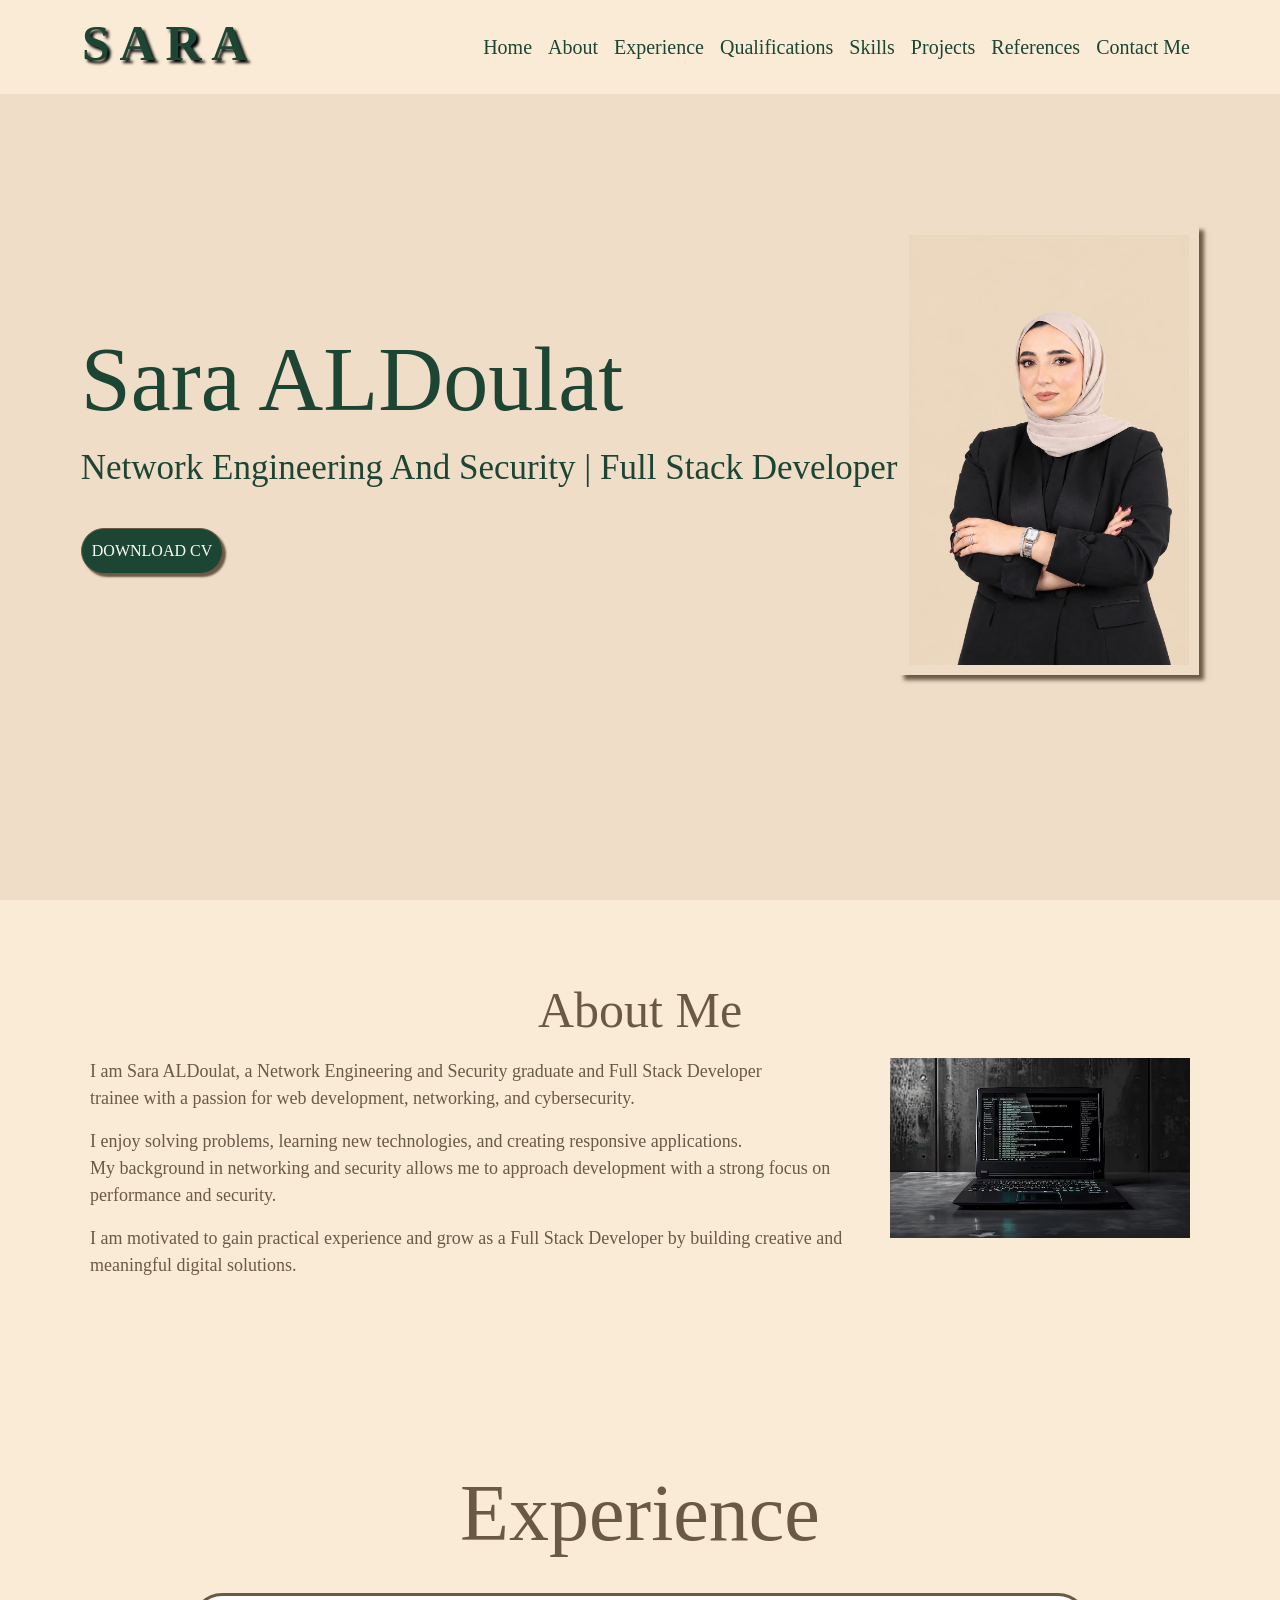
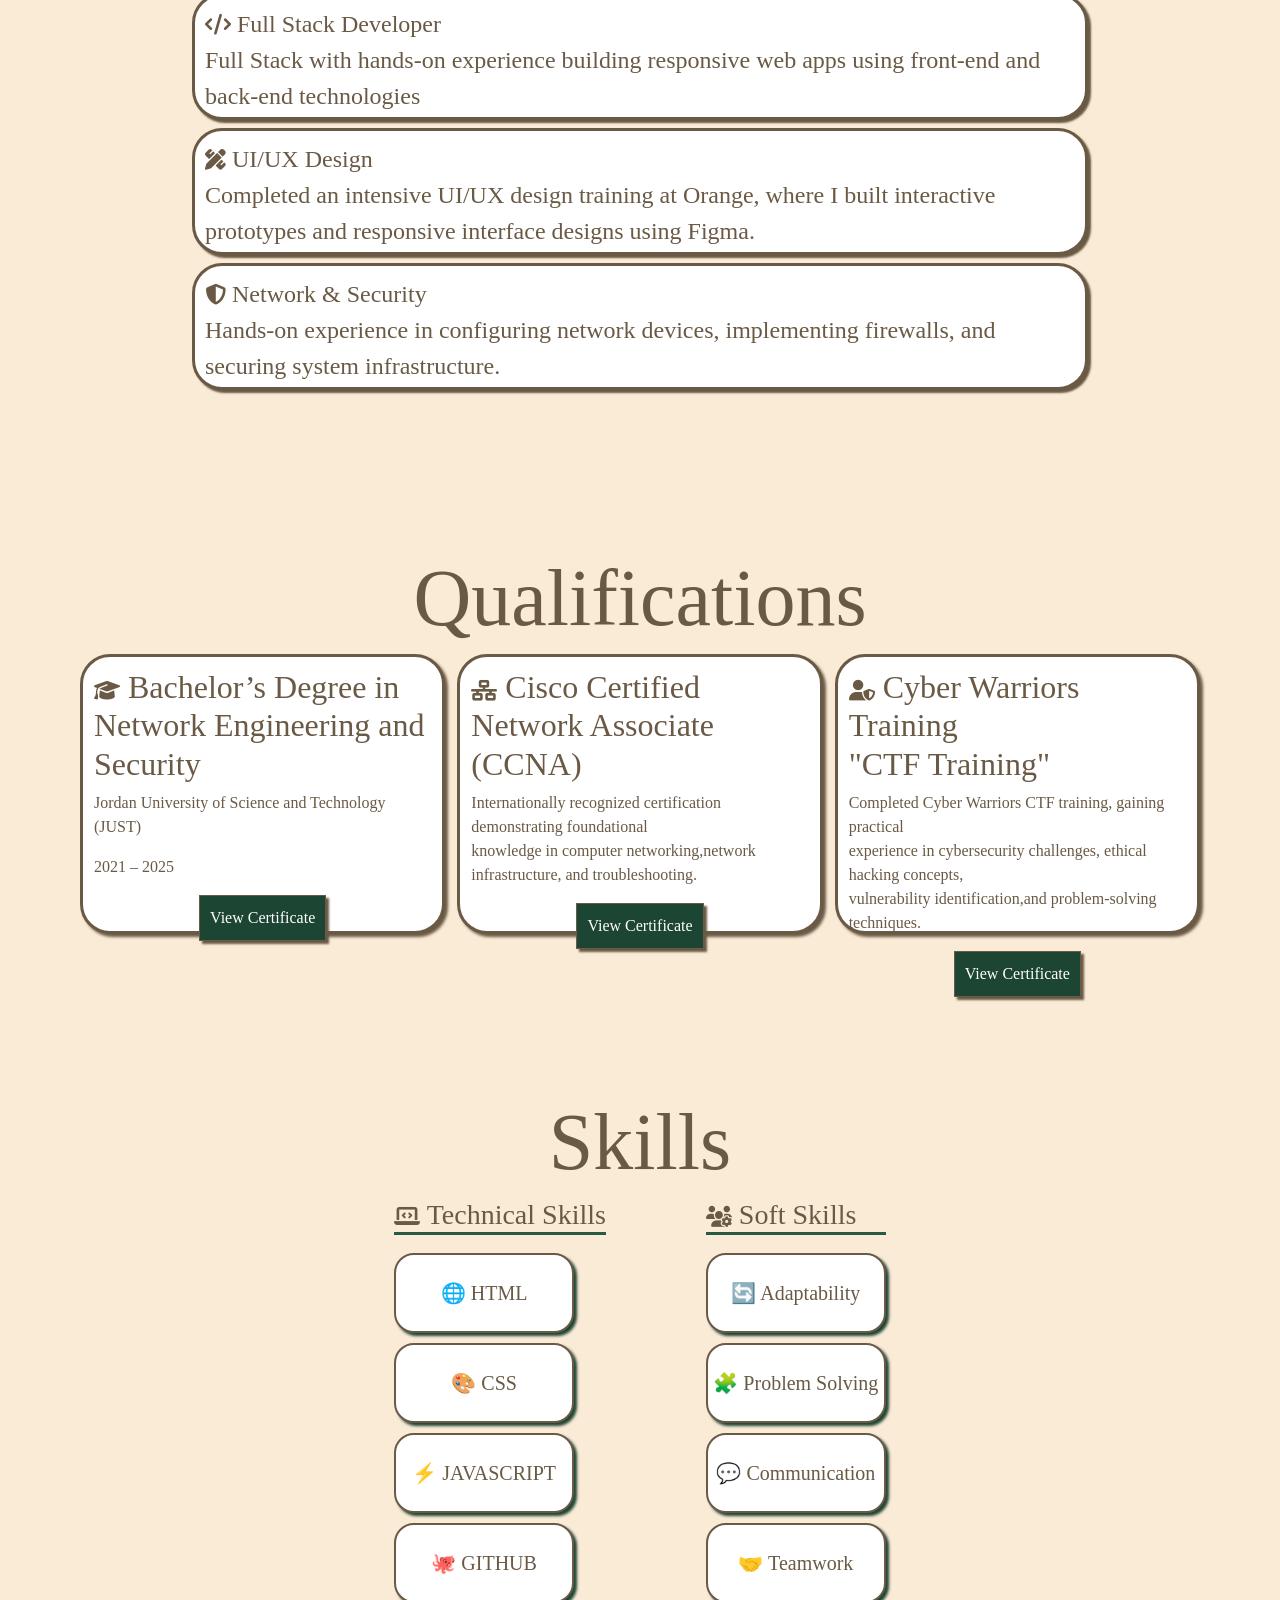
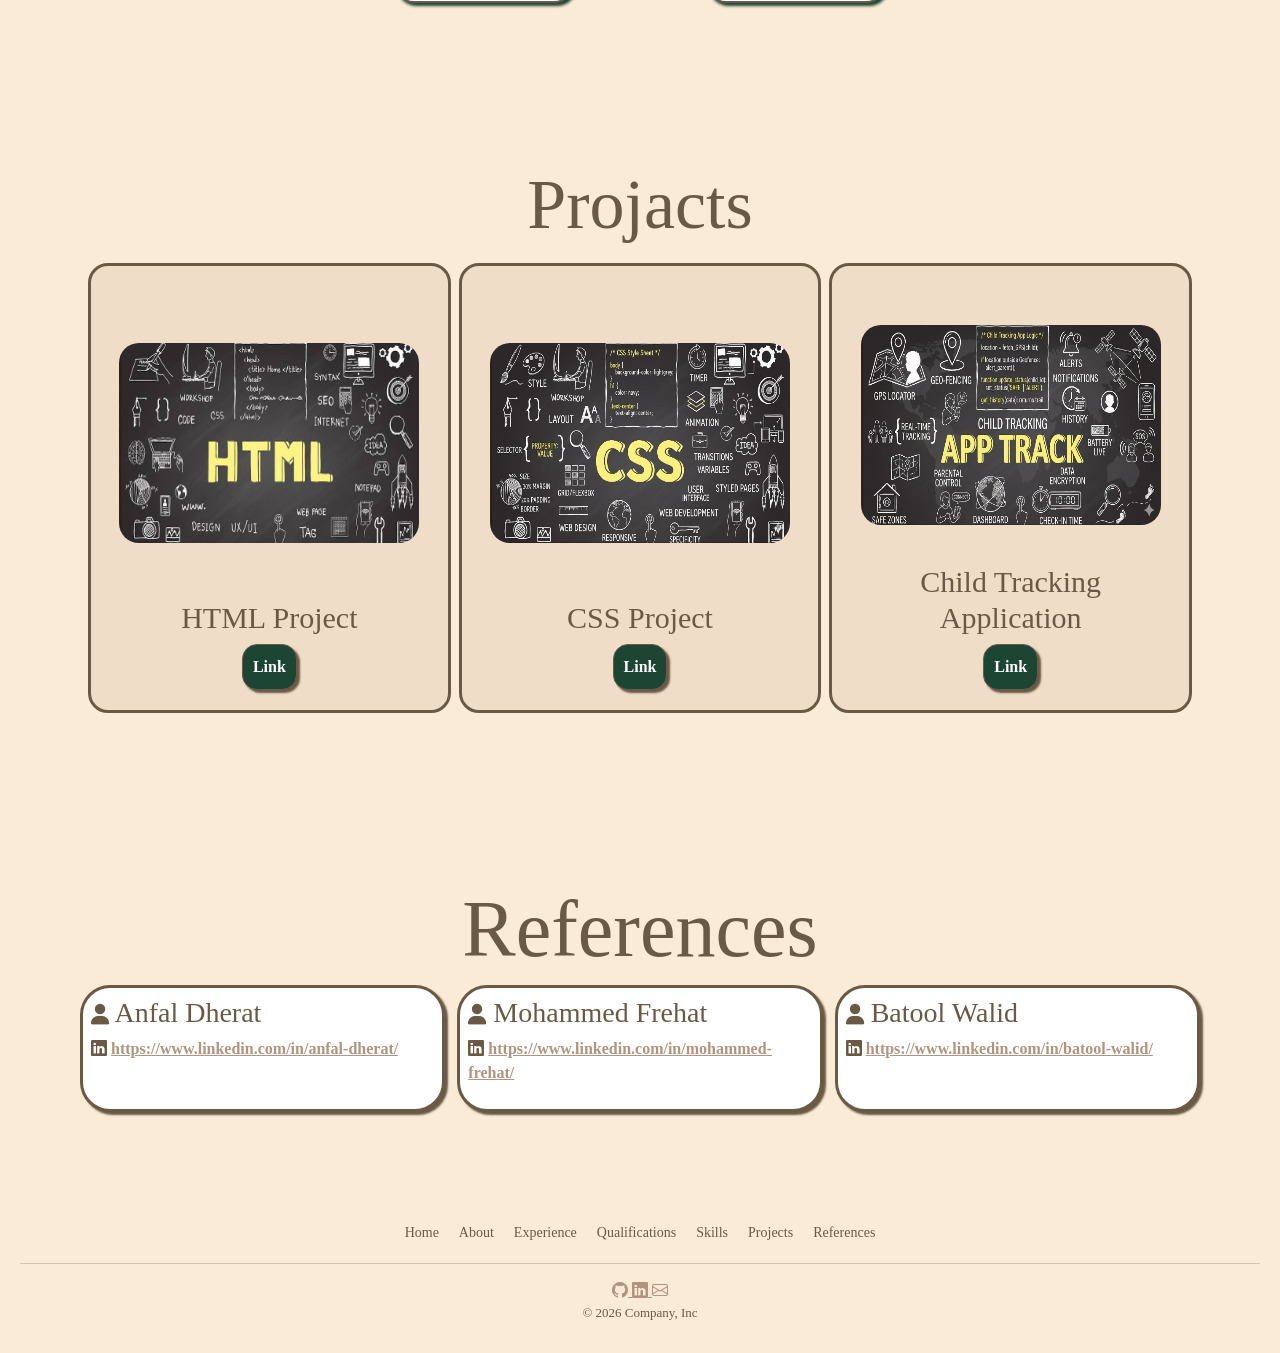
<file: index.html>
<!DOCTYPE html>
<html lang="en">
<head>
    <meta charset="UTF-8">
    <meta name="viewport" content="width=device-width, initial-scale=1.0">
    <title>Sara | Portfolio</title>
    <link href="https://cdn.jsdelivr.net/npm/bootstrap@5.3.3/dist/css/bootstrap.min.css"rel="stylesheet">
    <link rel="stylesheet"href="https://cdn.jsdelivr.net/npm/bootstrap-icons@1.11.3/font/bootstrap-icons.min.css">
    <link rel="stylesheet" href="style.css">
    <link rel="stylesheet"href="https://cdnjs.cloudflare.com/ajax/libs/font-awesome/6.5.2/css/all.min.css">
    <link rel="stylesheet" href="https://cdnjs.cloudflare.com/ajax/libs/font-awesome/6.4.0/css/all.min.css">
    <link rel="stylesheet" href="https://cdnjs.cloudflare.com/ajax/libs/font-awesome/6.5.1/css/all.min.css">
</head>
<body>
    
<div class="A">
    <nav class="navbar navbar-expand-lg navbar-dark  fixed-top">
    <div class="container">

<!-- Logo -->
    <a class="navbar-brand logo" href="#home">
     <h2 class="logo">
         <span>S</span>
         <span>A</span>
         <span>R</span>
         <span>A</span>
     </h2></a>
<!-- Mobile Button -->
    <button class="navbar-toggler"
            type="button"
            data-bs-toggle="collapse"
            data-bs-target="#navbarNav"><span class="navbar-toggler-icon"></span></button>
<!-- Tabs -->
    <div class="collapse navbar-collapse" id="navbarNav">
        <ul class="navbar-nav ms-auto">
            <li class="nav-item"><a class="nav-link " href="#home">Home</a></li>
            <li class="nav-item"><a class="nav-link" href="#about">About</a></li>
            <li class="nav-item"><a class="nav-link" href="#experience">Experience</a></li>
            <li class="nav-item"><a class="nav-link" href="#qualifications">Qualifications</a></li>
            <li class="nav-item"><a class="nav-link" href="#skills">Skills</a></li>
            <li class="nav-item"><a class="nav-link" href="#projects">Projects</a></li>
            <li class="nav-item"><a class="nav-link" href="#references">References</a></li>
            <li class="nav-item"><a class="nav-link" href="#contact">Contact Me</a></li>
        </ul>
    </div></div></nav></div>
<!--HOME-->
<div id="home">
    <div >
        <h1>Sara ALDoulat</h1>
        <p>Network Engineering And Security | Full Stack Developer</p>
        <a id="cv"href=" https://drive.google.com/file/d/16c0MTlNwPbzlSyd9CxuAA2ShcEpSTmCc/view?usp=drivesdk" target="_blank">DOWNLOAD CV</a></div>
        <img class="img1" src="pictures/sarae.jpeg" >
</div>
<!--adoute-->
<div id="about">
    <h2>About Me </h2>
    <div class="abo"><div>
    <p>
        I am Sara ALDoulat, a Network Engineering and Security graduate and Full Stack Developer <br>
        trainee with a passion for web development, networking, and cybersecurity.
    </p>
    <p>
        I enjoy solving problems, learning new technologies, and creating responsive applications. <br>
        My background in networking and security allows me to approach development with a strong focus on performance and security.
    </p>
    <p >
    I am motivated to gain practical experience and grow as a Full Stack Developer by building creative and meaningful digital solutions.
    </p></div>
    <div class="image"><img src="pictures/working-laptop-with-binary-code-screen-dark-room_94064-15797.avif" width="300px" height="180px" >
    </div></div></div></div>
<!--experience-->
<div id="experience">
    <h2>Experience </h2><br>
    <div class="exp"> 
           <div class="ex">
            <p > <i class="fa-solid fa-code"></i> Full Stack Developer<br>
                Full Stack with hands-on experience building responsive 
                web apps using front-end and back-end technologies</p>
            </div>
            <div class="ex">
            <p ><i class="fa-solid fa-pen-ruler"></i> UI/UX Design<br>
                Completed an intensive UI/UX design training at Orange, where I built
                interactive prototypes and responsive interface designs using Figma.</p>
            </div>
           <div class="ex">
           <p ><i class="fa-solid fa-shield-halved"></i> Network & Security<br>
               Hands-on experience in configuring network devices, implementing firewalls,
               and securing system infrastructure.</p>
            </div>
        </div>
    </div>
<!--qualifications-->
<div id="qualifications">
    <h2 class="h2">Qualifications </h2>
     <div class="qua">
      <div class="q1">
      <h2><i class="fa-solid fa-graduation-cap"></i> Bachelor’s Degree in Network Engineering and Security</h2>
      <p>Jordan University of Science and Technology (JUST)</p>
      <p>2021 – 2025</p>
      <a   href="https://drive.google.com/file/d/18L8PKaPvho_KaP57KqhE4Sx3trDBUhMB/view?usp=drivesdk" target="_blank">View Certificate</a>
     </div>
  
     <div class="q1">
     <h2><i class="fa-solid fa-network-wired"></i> Cisco Certified Network Associate (CCNA)</h2>
     <p>Internationally recognized certification demonstrating foundational <br>knowledge in computer networking,network infrastructure, and troubleshooting.<br> </p>
     <a   href="https://drive.google.com/file/d/1Spo6yac3j06YO1FZ8KaXP9KNkkQDD06U/view?usp=drivesdk" target="_blank">View Certificate</a>
     </div>
     <div class="q1">
     <h2><i class="fa-solid fa-user-shield"></i> Cyber Warriors Training<br> "CTF Training"</h2>
     <p>Completed Cyber Warriors CTF training, gaining practical<br> experience
         in cybersecurity challenges, ethical hacking concepts, <br>
         vulnerability identification,and problem-solving techniques.<br></p>
     <a  href="https://drive.google.com/file/d/1xc2PUte7oJpqL4cza08aOqQYscU4Pv2W/view?usp=drivesdk" target="_blank">View Certificate</a>
   </div></div></div>

<!--skills-->
<div id="skills">
  <h2>Skills</h2>
  <div class="sk1">
    
    <div class="sk">
            <h3><i class="fa-solid fa-laptop-code"></i> Technical Skills </h3>

      <div class="skill"><span>🌐 HTML</span></div>
      <div class="skill"><span>🎨 CSS</span></div>
      <div class="skill"><span>⚡ JAVASCRIPT</span></div>
      <div class="skill"><span>🐙 GITHUB</span></div>
    </div> 
    
    <div class="sk"> 
         <h3><i class="fa-solid fa-users-gear"></i> Soft Skills </h3>
      <div class="skill"><span>🔄 Adaptability</span></div>
      <div class="skill"><span>🧩 Problem Solving</span></div>
      <div class="skill"><span>💬 Communication</span></div>
      <div class="skill"><span>🤝 Teamwork</span></div>
    </div>

  </div>
</div>

<!--Project-->
<div id="projects">
    <h2 class="h2">Projacts </h2>
    <div class="pro">
        <div class="p">
        <img class="img" src="pictures/HTML.jpeg"  width="200px" height="200px"><h2>HTML Project</h2>
        <a class="ap" href="https://github.com/saraaldoulat2749-art/Task_HTML" target="_blank">Link</a>


</div>
    <div class="p">
    <img class="img" src="pictures/CSS.jpeg"  width="200px" height="200px"><h2>CSS Project</h2>
    <a class="ap" href="https://github.com/saraaldoulat2749-art/Task_css" target="_blank">Link</a>
</div>


    <div class="p">
    <img class="img" src="pictures/CTA.jpeg"  width="200px" height="200px"><h2>Child Tracking Application</h2>
    <a class="ap" href="#" target="_blank">Link</a>

</div></div></div>

<!--referance-->
<div id="references">
    <h2>References </h2>
    <div class="ref">
        <div class="r1">
            <h3> <i class="fa-solid fa-user"></i> Anfal Dherat</h3>
            <p></i><i class="bi bi-linkedin"></i>  <a href="https://www.linkedin.com/in/anfal-dherat/" target="_blank">https://www.linkedin.com/in/anfal-dherat/</a></p>
        </div>

       <div class="r1">
            <h3><i class="fa-solid fa-user"></i> Mohammed Frehat</h3>
            <p><i class="bi bi-linkedin"></i>  <a href="https://www.linkedin.com/in/mohammed-frehat-9222402b?utm_source=share_via&utm_content=profile&utm_medium=member_ios" target="_blank">https://www.linkedin.com/in/mohammed-frehat/</a></p>
       </div>
       <div class="r1">
           <h3><i class="fa-solid fa-user"> </i> Batool Walid</h3>
        <p><i class="bi bi-linkedin"></i>  <a href="https://www.linkedin.com/in/batool-walid-b33894228?utm_source=share_via&utm_content=profile&utm_medium=member_ios" target="_blank">https://www.linkedin.com/in/batool-walid/</a></p>
   
</div></div></div>
<footer id="contact">
<div class="footer-links">
        <a href="#home">Home</a>
        <a href="#about">About</a>
        <a href="#experience">Experience</a>
        <a href="#qualifications">Qualifications</a>
        <a href="#skills">Skills</a>
         <a href="#projects">Projects</a>
          <a href="#references">References</a>

    </div>
<hr>
    <div class="icon">
    <a href="https://github.com/saraaldoulat2749-art">
    <i class="bi bi-github"></i> 
</a>

<a href="https://www.linkedin.com/in/sara-aldoulat-8ba44a204?utm_source=share_via&utm_content=profile&utm_medium=member_ios">
    <i class="bi bi-linkedin"></i>  
</a>

<a href="saraaldoutat2749@gmail.com">
    <i class="bi bi-envelope"></i> 
   
</a></div>
    <p>© 2026 Company, Inc</p>

</footer>
</body>
</html>
</file>
<file: style.css>
body {
 font-family: initial;
 color:#6A5A45;
}
.navbar{
 background-color:antiquewhite;
 display: flex;}
a{
    color: #B09480;
}
.nav-link{
 color: #1D4533;
 font-size: 20px;
}
.nav-link:hover{
 color: black;
 text-decoration: underline;
}
.logo{
 font-family: Cambria, Cochin, Georgia, Times, 'Times New Roman', serif;
 font-size: 50px;
 font-weight: bold;
 text-shadow: 3px 3px 3px black;
 color: #1D4533;
}
.fa-solid{font-size: 1.3rem;}
/*==============================home=========================*/

#home{
 padding: 80px;
 background-color:#F0DDC8;
 display: flex;
 justify-content:space-around;
 align-items: center;
 height: 100vh;
 color: #1D4533;
}
#home p{
 font-size: 35px;
}
h1{
 font-size: 90px;  
}
#cv{
 color: white;
 background-color: #1D4533;
 box-shadow: 3px 3px 2px #6A5A45;
 width: fit-content;
 padding: 10px;
 border-radius:30px;
 border: 1px solid #6A5A45;
 text-decoration: none;    
 display: inline-block;
 margin-top: 17px;
}
#cv:hover{
 background-color:antiquewhite;   
}
.img1{ 
 padding: 10px;
 background-color: #F0DDC8;
 box-shadow: 5px 5px 4px #6A5A45 ;
 width: 300px;
 height:450px;   
}
@media (max-width: 768px) {
#home {
 padding: 15px 10px;
 justify-content: space-between;
 height: 300px;}
#home h1 {
font-size: 16px ;}
#home p {
 font-size: 15px;
 margin-bottom: 12px;}
.img1 {
 width: 110px;  
 height: 140px; }
  }
/*==============================about=========================*/

#about{    
 background-color:antiquewhite;
 padding: 80px;}
#about .abo{ 
 gap: 8px;
 display: flex;
 padding: 10px;
 font-size: large; 
}
#about h2{
 text-align: center;
 font-size: 50px;}
@media screen and (max-width: 768px) {
#about {
 padding: 40px 20px; }
 #about h2 {
 font-size: 32px;}
#about .abo {
 flex-direction: column;}
#about .image img {
 width: 100%;
 height: auto; }}
   /*==============================experience=========================*/

#experience{
 background-color:antiquewhite;
 padding: 80px; 
}
.exp{
  display: flex;
  flex-direction: column;
  gap: 8px;
  align-items: center;
}
.exp div{
 background-color: white;
 border: 3px solid #6A5A45;
 border-radius: 30px;
 padding: 10px;
 width: 80%;
 font-size: x-large;
 box-shadow: 3px 3px 2px #6A5A45;}
#experience h2{
    font-size: 80px;
    text-align: center;
}
#experience p{
 height: 85px;}
.ex:hover{
 background-color:  #1D4533;
;
 transform: translateX(-8px);}
@media (max-width: 768px) {
  #experience {
    padding: 40px 20px;
  }
  #experience h2 {
    font-size: clamp(32px, 8vw, 48px);
  }

  #experience div {
    flex-direction: column;
    align-items: center;
    text-align: center;
    width: 100%;
    padding: 10px;
    font-size: 13px;
    gap: 15px;
  }
}
 /*==============================qualifications=========================*/
#qualifications{
 background-color:antiquewhite;
 padding: 80px;
}
#qualifications .h2{
 font-size: 80px;}
.qua{
 display: flex;
 gap: 12px;
 flex: 1 ;}
.q1{
 border: 3px solid #6A5A45;
 box-shadow: 3px 3px 3px #6A5A45;
 border-radius: 30px ;
 padding: 11px;
 background-color:white;
 width: 500px;
 height: 280px;
 display: flex;
 flex-direction: column;}

.q1:hover{
    transform:scale(1.1);
    
}
.q1 a{ 
 color: white;
 background-color: #1D4533;
 box-shadow: 3px 3px 2px #6A5A45;
 width: fit-content;
 padding: 10px;
 border: 1px solid #6A5A45;
 text-decoration: none;
 margin-top: auto;
 align-self: center;
}
.q1 a:hover{
  background-color: #F0DDC8;
}

@media (max-width: 768px) {
#qualifications {
 padding: 40px 20px;
  }
#qualifications .h2 {
 font-size: clamp(32px, 8vw, 48px);
 margin-bottom: 25px;}
.qua {
 flex-direction: column;
 gap: 20px;}
.q1  {
    width: 100%;
    height: auto;
    padding: 20px;}

}
/*==============================skills=========================*/
#skills {
  padding: 80px;
  background-color:antiquewhite;

}
#skills h2{
  font-size: 80px;
  text-align: center;
}
.sk{
display: flex;
flex-direction: column;
  gap: 10px;


}
.sk h3{
  border-bottom: 3px solid #285a43;
}
.sk1{display: flex;
gap: 100px;
justify-content: center;
}

.skill{
  border: 2px solid #6A5A45;
  background-color: white;
  width: 180px;
  height:80px;
  display: flex;
  font-size: 20px;
  justify-content: center;
  align-items: center;
    border-radius: 20px;
    box-shadow: 3px 3px 3px #1D4533;
}
.skill:hover {
  transform: translateY(-8px);
  border-color:#6A5A45;
background-color: #1D4533;}  
@media (max-width: 768px) {
#skills {
 padding: 40px ;}
#skills h2 {
 font-size: 45px;}
.sk1 {
  flex-direction: column; 
  align-items: center;
  gap: 20px;}
.sk {
  max-width: 320px;
  min-height: 120px;}
}


/*==============================projects=========================*/
#projects{
 background-color:antiquewhite;
 padding: 80px;
}
.pro{
 font-weight: bold;
 padding: 8px;
 display: flex;
 gap: 8px;
}
.p{
 border: 3px solid;
 padding: 20px;
 background-color: #F0DDC8;
 width: 100vw;
 height: 50vh;
 border-radius: 20px;
 display: flex;
 flex-direction: column; 
 align-items: center;     
}
.p h2{
 font-size: 30px;
 text-align: center;}
#projects .img{
 margin: auto;
 border-radius: 20px;
 width: 300px;
}
.h2{
 text-align: center;
 font-size: 70px;
}
.ap{
 color: white;
 background-color: #1D4533;
 box-shadow: 3px 3px 2px #6A5A45;
 padding: 10px;
 border-radius:15px;
 border: 1px solid #6A5A45;
 text-decoration: none;
}
.ap:hover{
  background-color: #F0DDC8;
  transform: translateY(-2px);
}
@media (max-width: 768px) {

#projects {
 padding: 40px 15px; }

.h2 {
 font-size: 36px;}

.pro {
 flex-direction: column;
 align-items: center;}

.p {
 width: 100%;     
 max-width: 350px;}

#projects .img {
 max-width: 200px;
 max-height: 200px;}
}
    
/*==============================references=========================*/
#references{
 background-color:antiquewhite;
 padding: 80px;
}
#references h2{
 font-size: 80px;
 text-align: center;
}
.ref{
 display: flex;
 gap: 12px;
}
.r1{
 border: 3px solid #6A5A45;
 border-radius: 30px;
 font-weight: bold;
 background-color:white;
 padding: 8px;
 flex: 1;
 box-shadow: 3px 3px 2px #6A5A45;
}
@media (max-width: 768px) {
#references {
 padding: 40px 20px; }

#references h2 {
 font-size: clamp(32px, 8vw, 48px);
 text-align: center;}
.ref {
 flex-direction: column;
 gap: 15px; }
.r1 p {
 font-size: 14px;}}

/*==============================contact=========================*/

#contact {
    background-color: antiquewhite;
    color: #6A5A45;
    padding: 30px 20px;
    text-align: center;
}
.footer-links {
    display: flex;
    justify-content: center;
    gap: 20px;
    margin-bottom: 20px;
}
.footer-links a {
    color: #6A5A45;
    text-decoration: none;
    font-size: 14px;
    gap: 8px;
}
.footer-links a:hover {
    text-decoration: underline;
}
/* Bootstrap Icons */
.footer-links i {
    font-size: 18px;
    margin-right: 5px;
  
}
#contact hr {
    border: 0;
    border-top: 1px solid #555;
    margin: 15px 0;
}
#contact p {
    margin: 0;
    font-size: 13px;
}
.icon{
    gap: 8px;
}
@media (max-width: 768px) {
  #contact {
    padding: 25px 15px;
  }

  .footer-links {
    flex-wrap: wrap;
    gap: 12px 18px;
    margin-bottom: 15px;
  }

  .footer-links a {
    font-size: 13px;
  }

  .icon {
    display: flex;
    justify-content: center;
    gap: 20px;
    margin-bottom: 12px;
  }

  .icon a {
    color: #6A5A45;
    text-decoration: none;
  }

  .icon i {
    font-size: 22px;
  }

  #contact p {
    font-size: 12px;
  }
}
</file>
